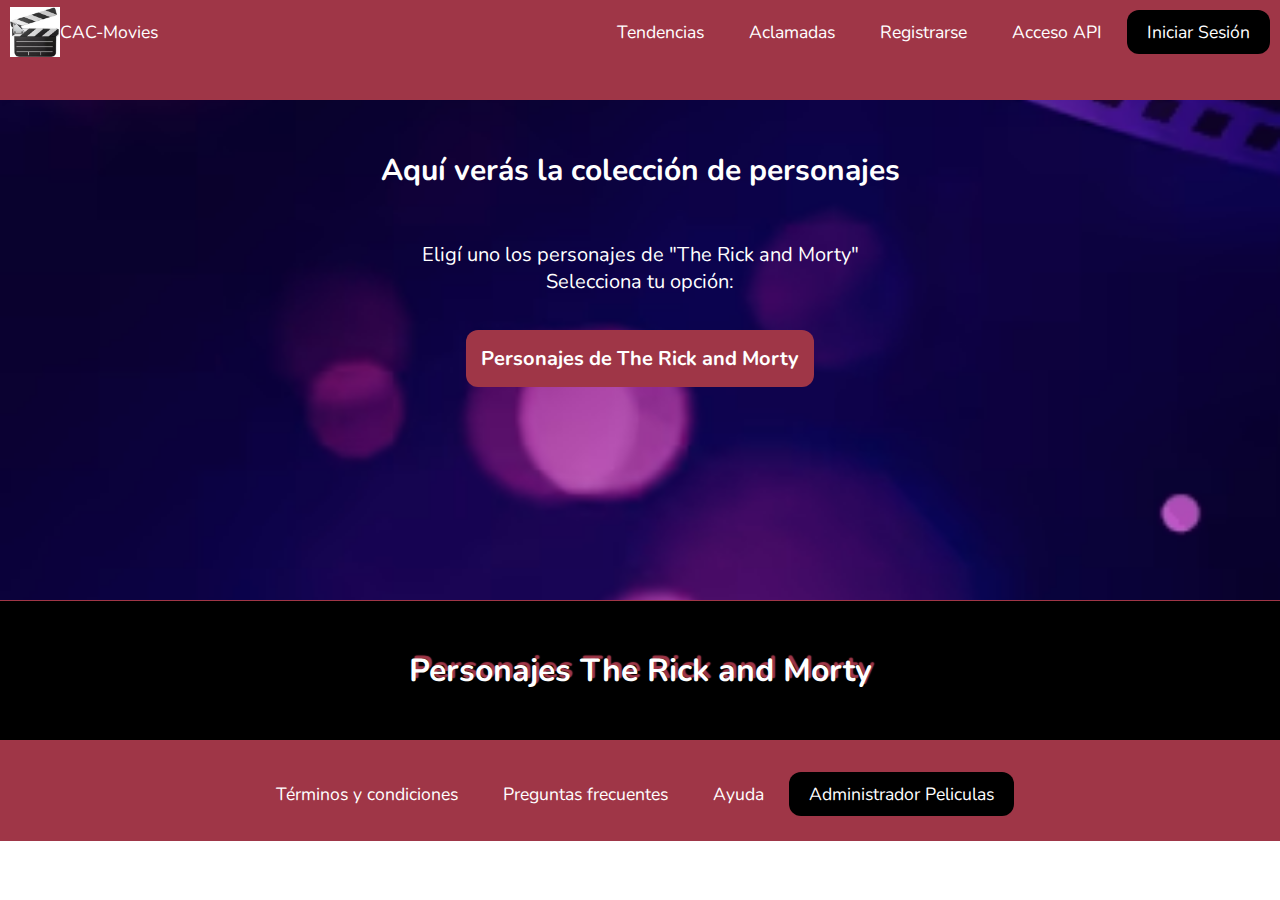
<file: página_principal/api.html>
<!DOCTYPE html>
<html lang="es">

<head>
    <meta charset="UTF-8">
    <meta name="viewport" content="width=device-width, initial-scale=1.0">
    <title>🎞 CAC-Movies</title>
    
    <link rel="preconnect" href="https://fonts.googleapis.com">
    <link rel="preconnect" href="https://fonts.gstatic.com" crossorigin>
    <link href="https://fonts.googleapis.com/css2?family=Nunito:ital,wght@0,200..1000;1,200..1000&display=swap"
        rel="stylesheet">
    <link href="https://cdn.jsdelivr.net/npm/bootstrap@5.0.2/dist/css/bootstrap.min.css" rel="stylesheet"
        integrity="sha384-EVSTQN3/azprG1Anm3QDgpJLIm9Nao0Yz1ztcQTwFspd3yD65VohhpuuCOmLASjC" crossorigin="anonymous">
    <link rel="stylesheet" href="https://cdnjs.cloudflare.com/ajax/libs/animate.css/4.1.1/animate.min.css" />
    
    <link rel="stylesheet" href="./css/api.css">
    <link rel="stylesheet" href="./css/style.css">
</head>

<body>
    <header>
        <nav>
            <a class="logo" href="./index.html"> <img src="./assets/claquete.png" width="50" height="50" alt="claqueta">CAC-Movies</a>
            <ul>
                <li><a href="./index.html#tendencias">Tendencias</a></li>
                <li><a href="./index.html#aclamadas">Aclamadas</a></li>
                <li><a href="./registro.html">Registrarse</a></li>
                <li><a href="./api.html" class="btn-api">Acceso API</a></li>
                <li class="btn-negro"><a href="./loginInicioSesion.html">Iniciar Sesión</a></li>
            </ul>
        </nav>
    </header>

    <main>
        <section>
            <div class="intro">
                <h2>Aquí verás la colección de personajes</h2>
                <p>Eligí uno los personajes de "The Rick and Morty" </br>Selecciona tu opción:</p>
                <div class="opciones">
                    <a href="#rick" class="boton">Personajes de The Rick and Morty</a>
                    
                </div>
            </div>

            <h3 id="rick" class="h3Personajes">Personajes The Rick and Morty</h2>
                <div id="personajesRick"></div> <!-- Se carga con JS -->

                
        </section>

    </main>

    <footer>
        <nav>
            <ul>
                <li>Términos y condiciones</li>
                <li>Preguntas frecuentes</li>
                <li>Ayuda</li>
                <li class="btn-negro">Administrador Peliculas</li>
            </ul>
        </nav>
    </footer>

    

    <script src="./api.js"></script>
</body>

</html>
</file>
<file: página_principal/css/api.css>
.intro{
    background-image: url("../assets/fondo_API.jpg");
    background-size: cover;
    background-position: center;
    width: 100%;
    height: 500px;
}

.intro p{
    padding-bottom: 50px;
}

h2 {
    padding: 50px;
}

.opciones a{
    text-decoration: none;
}

.opciones a:hover{
    color: white;
}

.h3Personajes{
    border-bottom: 1px solid #9f3647;
    border-top: 1px solid #9f3647;
}

#personajesRick{
    display: flex;
    flex-wrap: wrap;
    justify-content: center;
}

#personajesRick > div {
    flex: 0 1 calc(30% - 20px);
    border-radius: 20px;
    box-sizing: border-box;
    margin: 15px;
    text-align: center;
    display: flex;
    flex-direction: column;
    align-items: center;
    min-height: 200px;
    
}

#personajesRick > div img{
    width: 150px;
    height: 250px;
    object-fit: scale-down;
    border-radius: 10px;
    object-position: top;

}

#personajes h4 {
    width: 100%;
    white-space: nowrap;
    overflow: hidden;
    text-overflow: ellipsis;
}
</file>
<file: página_principal/css/style.css>
* {
    margin: 0;
    padding: 0;
    font-family: "Nunito", sans-serif;
}



/*--- H E A D E R   y   F O O T E R ---*/


header,
footer {
    height: 100px;
    background-color: #9f3647;
    color: white;
    font-size: 1.1em;
}

nav {
    padding-top: 6.5px;
    padding-right: 10px;
}

nav,
footer {
    margin-left: auto;
    margin-right: auto;
    display: flex;
    align-items: center;
    justify-content: space-between;
}

nav a {
    display: flex;
    align-items: center;
    text-decoration: none;
    color: white;
    transition: color;
}

nav a:hover {
    color: white;
}

nav ul {
    margin-bottom: 0;
}

nav li {
    display: inline-block;
    padding: 10px 20px;
    transition: border 0.3s, box-shadow 0.3s;
}

nav li:hover {
    border: 1px solid rgba(0, 0, 0, 0.5);
    border-radius: 12px;
    box-shadow: 0 0 10px rgba(0, 0, 0, 0.5);
}

.logo {
    padding-left: 10px;
    transition: transform 0.3s ease;
}

.logo:hover img {
    transform: rotate(5deg);
}

.btn-negro,
.boton {
    border: none;
    border-radius: 12px;
}

.btn-negro {
    background-color: black;
    padding: 10px 20px;
}

.boton {
    background-color: #9f3647;
    font-size: 1em;
    font-weight: 700;
    color: white;
    padding: 15px;
    transition: transform 0.3s ease, box-shadow 0.3s ease;
}

.boton:hover{
    transform: scale(0.95);
    box-shadow: 0 0 10px 5px rgba(255, 255, 255, 0.7);
}

.buscar-pelicula {
    border: none;
    border-radius: 5px;
    padding: 10px 20px;
    width: 500px;
    height: 25px;
}



main {
    background: black;
}

section {
    color: white;
    font-size: 20px;
    text-align: center;
}

h3 {
    font-size: 2rem;
    text-shadow: 3px -3px 1px #9f3647;
    padding-top: 3rem;
    padding-bottom: 3rem;
}



.inicio {
    background-image: url("../assets/banner_bg.jpg");
    background-size: cover;
    width: 100%;
    height: 500px;
    display: flex;
    flex-direction: column;
    justify-content: center;
    align-items: center;
    position: relative;
}

.inicio::before {
    content: '';
    position: absolute;
    top: 0;
    left: 0;
    width: 100%;
    height: 100%;
    background-color: rgba(0, 0, 0, 0.45);
}

h1,
.frase-inicio,
.boton {
    text-align: center;
    z-index: 1;
    color: white;
}

h1 {
    font-size: 4rem;
}

.frase-inicio {
    font-size: 2.5rem;
    font-weight: 300;
    margin-bottom: 50px;
}



.contenedor-buscando {
    height: 300px;
    border-bottom: 1px solid #9f3647;
}

.buscar-pelicula {
    height: 40px;
    border-radius: 12px;
}

.btn-buscar {
    height: 40px;
    padding: 0 20px
}



#tendencias{
    border-bottom: 1px solid #9f3647;
    padding-bottom: 80px;
}

.contenedor-card{
    margin-bottom: 25px;
}

.pelicula {
    position: relative;
    overflow: hidden;
}

.pelicula img {
    width: 100%;
    height: auto;
    border-radius: 15px;
    padding: 10px 0;
    transition: transform 0.3s ease;
}

.pelicula:hover img {
    transform: scale(1.1);
}

.titulo {
    position: absolute;
    bottom: 0;
    left: 0;
    width: 100%;
    background-color: rgba(0, 0, 0, 0.7);
    color: white;
    padding: 10px;
    margin: 0;
    opacity: 0;
    transition: opacity 0.3s ease;
}

.pelicula:hover .titulo {
    opacity: 1;
}



.contenedor-peliculas {
    display: flex;
    height: 26rem;
    gap: 0.5rem;
}

.contenedor-peliculas h4 {
    display: none;
    background-color: rgba(0, 0, 0, 0.5);
    padding: 5px;
    font-size: 2em;
}

.contenedor-peliculas>div {
    flex: 1;
    border-radius: 3px;
    background-position: center;
    background-repeat: no-repeat;
    background-size: auto 100%;
    transition: all .8s cubic-bezier(.25, .4, .45, 1.4);
    width: 100%;
    height: 100%;
}

.contenedor-peliculas>div:hover {
    flex: 15;
}

.contenedor-peliculas>div:hover h4 {
    display: block;
}

#aclamadas {
    padding-bottom: 90px;
}
</file>
